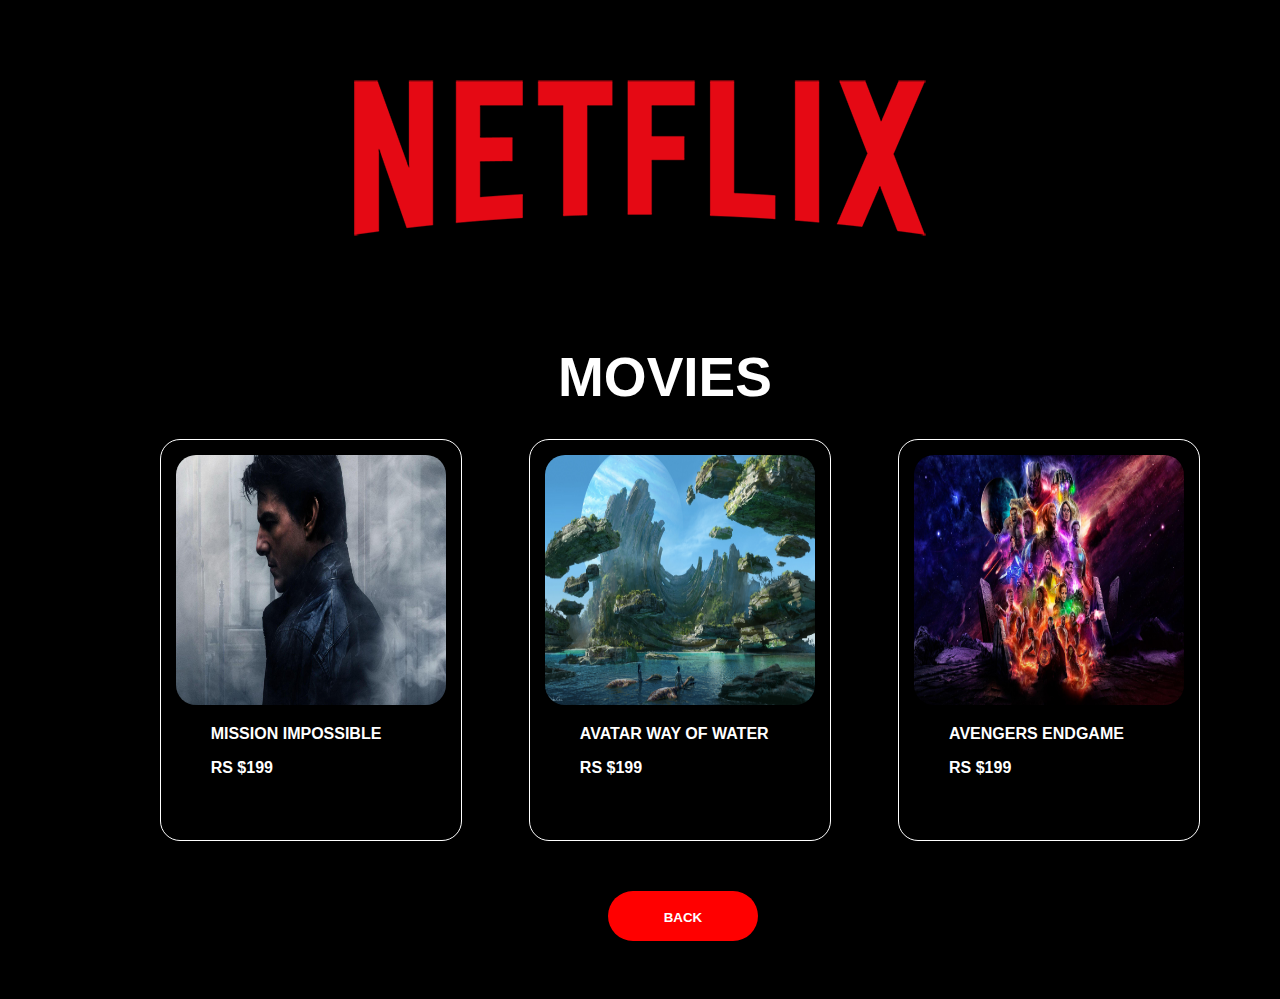
<file: movies.html>
<!DOCTYPE html>
<html lang="en">
<head>
    <meta charset="UTF-8">
    <meta name="viewport" content="width=device-width, initial-scale=1.0">
    <title>Movies</title>
    <link rel="stylesheet" href="style.css">
</head>
<body class="m-body">
    <div class="img">
        <img class="net" src="netflix-logo-png-2582.png" alt="Netflix Logo">
    </div>

    <h1 class="h1">Movies</h1>

    <div class="one">
        <img class="mi" src="wp1847783-mission-impossible-wallpapers.jpg" alt="">
        <p>Mission Impossible</p>
        <p>Rs $199</p>
    </div>
    <div class="two">
        <img class="av" src="wp11685739-avatar-2-the-way-of-water-movie-poster-wallpapers.jpg" alt="">
        <p>Avatar Way Of Water</p>
        <p>Rs $199</p>
    </div>
    <div class="three">
        <img class="ae" src="wp4265824-avengers-endgame-logo-wallpapers.jpg" alt="">
        <p>Avengers Endgame</p>
        <p>Rs $199</p>
    </div>
    <button class="back"><a class="a" href="D:\Python Full Stack\NETFLIX\index.html">Back</a></button>
    
</body>
</html>
</file>
<file: style.css>
.body-core {
    background-color: black;
    margin: 0;
    padding: 0;
}

.img {
    display: flex;
    justify-content: center;
    align-items: center;
   
}

.big-img {
    
    display: flex;
    justify-content: center;
    margin-left: 130px;
    width: 80%;
    height: 60%;
    overflow: hidden;
    border: white 3px solid;
    margin-top: 0;
    border-radius: 20px;
}

.big-img img {
    
    width: 50%;
    height: 50%;
    object-fit: cover;
   
}

.sign-in{
    margin-top: 60px;
    border: 3px white solid;
    border-radius: 20px;
    background-color: black;
    display: flex;
    justify-content: center;
    margin-left: 465px;
    height: 500px;
    width: 400px;
    margin-bottom: 100px;
}

h1{
    color: white;
    text-transform: uppercase;
    font-family: 'Gill Sans', 'Gill Sans MT', Calibri, 'Trebuchet MS', sans-serif;
    font-size: 25px;
    margin-left: 23%;
    margin-bottom: 30px;
}

.nav{
    margin-top: 40px;
    background-color: black;
    display: block;
    color: white;
}

.unlist{
    list-style-type: none;
    display: flex;
    justify-content: center;
    
    
}

li a:hover{
    background-color: black;
    color: red;
}

li a{
    text-decoration: none;
    color: white;
    margin-top: 15px;
    margin-right: 60px;
    font-family: 'Gill Sans', 'Gill Sans MT', Calibri, 'Trebuchet MS', sans-serif;
    text-transform: uppercase;
    font-size: 20px;
}

.customize{
    display: block;
    

}

input{
    width: 90%;
    height: 10%;
    margin-top: 10px;
    margin-left: 3.5%;
    border: 1px solid #ccc;
    border-radius: 30px;


}

.name{
    
    margin-bottom: 35px;
}

.sign{
    margin-top: 40px;
}
.log{
    margin-top: 40px;
}

input::placeholder {
    text-align: center;
}


button{
    
    margin-left: 3.5%;
    width: 90%;
    background-color: red;
    color: white;
    border: none;
    border-radius: 30px;
    text-transform: uppercase;
    height: 10%;
}


.m-body{
    background-color: black;
}

.h1{
    color: white;
    font-family: 'Gill Sans', 'Gill Sans MT', Calibri, 'Trebuchet MS', sans-serif;
    text-transform: uppercase;
    margin-left: 50px;
    font-weight: bold;
    display: flex;
    justify-content: center;
    font-size: 55px;

}


.one{
    width: 300px;
    height: 400px;
    background-color: yellow;
    display: inline-block;
    margin-left: 12%;
    background-color: black;
    border: 1px white solid;
    border-radius: 20px;
    margin-bottom: 50px;
}

.two{
    width: 300px;
    height: 400px;
    background-color: green;
    display: inline-block;
    margin-left: 5%;
    background-color: black;
    border: 1px white solid;
    border-radius: 20px;
    margin-bottom: 50px;
}

.three{
    width: 300px;
    height: 400px;
    background-color: red;
    display: inline-block;
    margin-left: 5%;
    background-color: black;
    border: 1px white solid;
    border-radius: 20px;
    margin-bottom: 50px;
}


.mi{
    margin-left: 15px;
    margin-top: 15px;
    width: 270px;
    height: 250px;
    border-radius: 20px;
    
}

.av{
    margin-left: 15px;
    margin-top: 15px;
    width: 270px;
    height: 250px;
    border-radius: 20px;
}


.ae{
    margin-left: 15px;
    margin-top: 15px;
    width: 270px;
    height: 250px;
    border-radius: 20px;
}

p{
    color: white;
    font-family: 'Gill Sans', 'Gill Sans MT', Calibri, 'Trebuchet MS', sans-serif;
    text-transform: uppercase;
    margin-left: 50px;
    font-weight: bold;
    
}

.back{
   
    width: 150px;
    height: 50px;
    color: white;
    background-color: red;
    padding-top: 5px;   
    margin-left: 600px;
    font-weight: bold;
    margin-bottom: 50px;

}

.a{
    text-decoration: none;
    color: white;
    font-weight: bold
}

.two:hover{
    color: red;
    border: 1px red solid;
}

.one:hover{
    color: red;
    border: 1px red solid;
}

.three:hover{
    color: red;
    border: 1px red solid;
}
</file>
